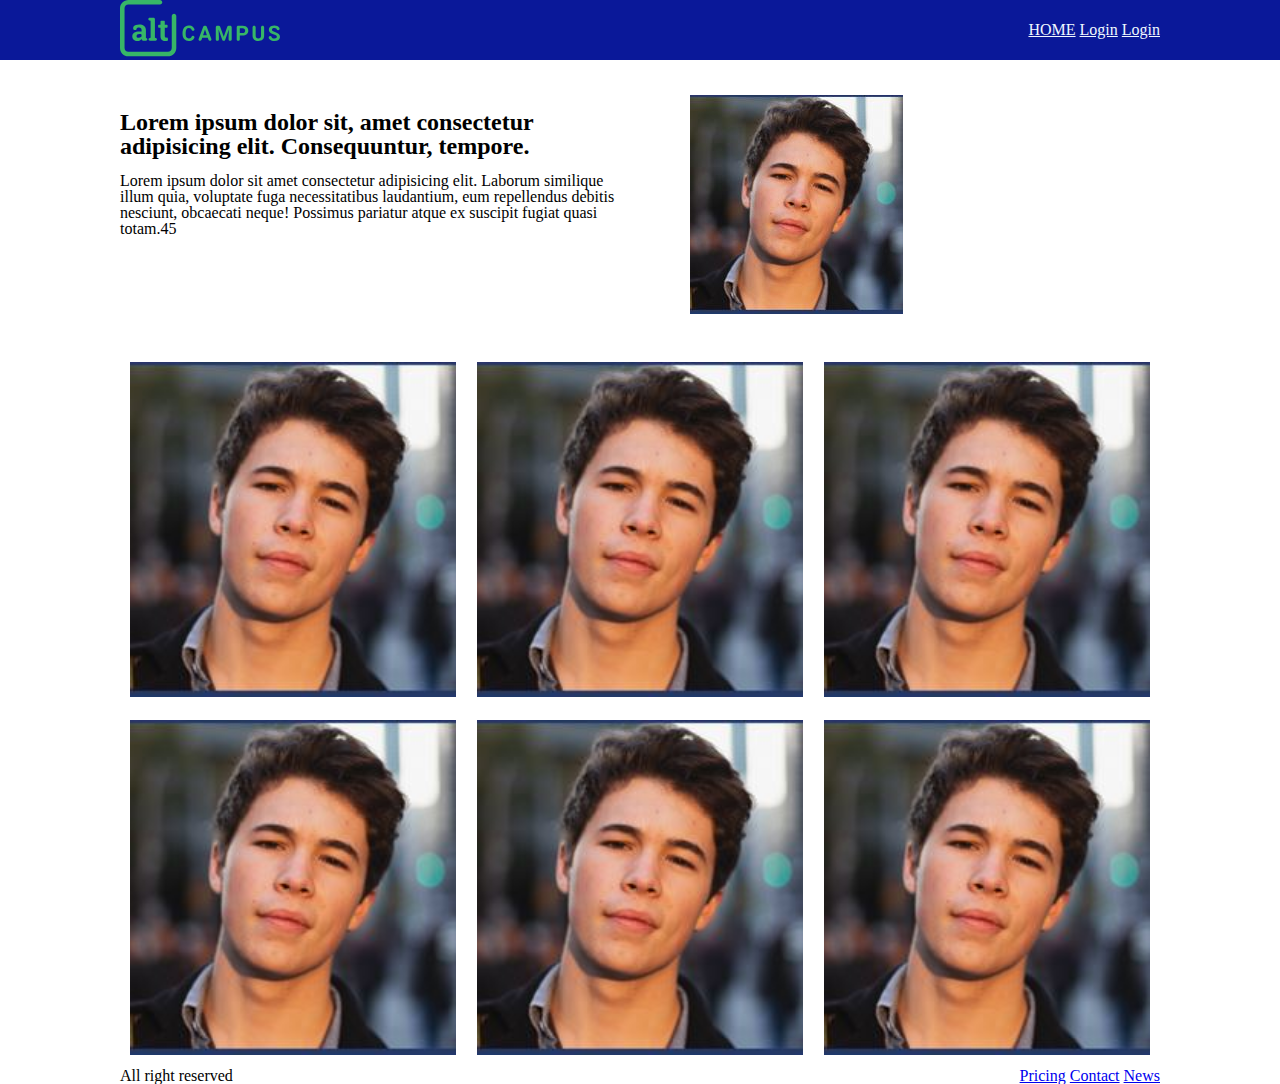
<file: block-BHaabk/index.html>
<!-- 
1. Create a simple page having a header, main content, and a footer.

2. Inside the header keep the brand name to the left and all the navigation to the right.

4. Inside the main content take an article section having two columns. In the first column put a heading and some introductory text of the article and in the second column take an image.

5. After the article section, take a gallery section, in which there will be two rows and in both the row there will be three columns. Each column must have a different image.

6. After the gallery section footer will come.
done
7. Use flexbox properties and values to create columns.
 -->
<!DOCTYPE html>
<html lang="en">
<head>
  <meta charset="UTF-8">
  <meta http-equiv="X-UA-Compatible" content="IE=edge">
  <meta name="viewport" content="width=device-width, initial-scale=1.0">
  <title>Flexbox</title>
  <link rel="stylesheet" href="style.css">
</head>
<body>
  <header>
     <div class="container header">
       <div class="logo">
         <img src="logo.svg" alt="">
       </div>
       <div>
         <nav>
           <a href="#">HOME</a>
           <a href="#">Login</a>
           <a href="#">Login</a>
         </nav>
       </div>
     </div>
  </header>
  <main>
    <section class="article">
      <div class="hero container">
        <div class="info">
          <h1>Lorem ipsum dolor sit, amet consectetur adipisicing elit. Consequuntur, tempore.</h1>
          <p>Lorem ipsum dolor sit amet consectetur adipisicing elit. Laborum similique illum quia, voluptate fuga necessitatibus laudantium, eum repellendus debitis nesciunt, obcaecati neque! Possimus pariatur atque ex suscipit fugiat quasi totam.45</p>
        </div>
        <div class="picture">
          <img src="Capture.JPG" alt="">
        </div>
      </div>
    </section>
    <section class="gallery">
      <div class="container col-2-3">
        <div><img src="Capture.JPG" alt=""></div>
        <div><img src="Capture.JPG" alt=""></div>
        <div><img src="Capture.JPG" alt=""></div>
        <div><img src="Capture.JPG" alt=""></div>
        <div><img src="Capture.JPG" alt=""></div>
        <div><img src="Capture.JPG" alt=""></div>
      </div>
    </section>
  </main>
  <footer>
    <div class="container footer">
      <div>
        <p>All right reserved</p>
      </div>
      <div>
        <nav>
          <a href="#">Pricing</a>
          <a href="#">Contact</a>
          <a href="#">News</a>
        </nav>
      </div>
    </div>
  </footer>
</body>
</html>
</file>
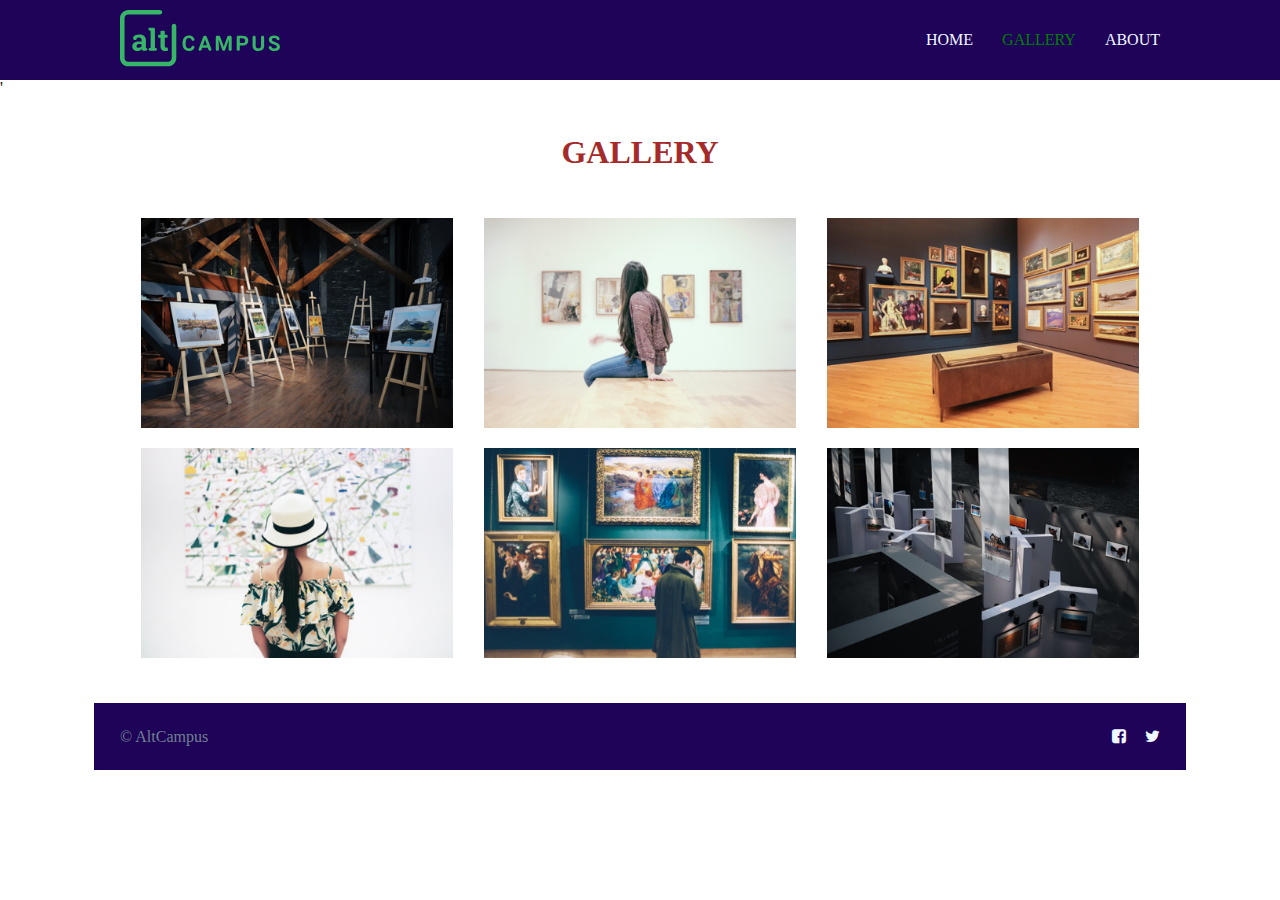
<file: block-BHaabn/index.html>
<!-- 
- Create a gallery using flexbox according to the layout shown below.
done
![Flex Shrink Property](https://raw.githubusercontent.com/suraj122/AC-STYLE-images/master/flexbox/ex-1.png)

- Using CSS resets is necessary.
- Use semantic tags and keep the nesting and indentation proper.
-->
<!DOCTYPE html>
<html lang="en">

<head>
  <meta charset="UTF-8">
  <meta http-equiv="X-UA-Compatible" content="IE=edge">
  <meta name="viewport" content="width=device-width, initial-scale=1.0">
  <title>Alt Campus</title>
  <link rel="stylesheet" href="style.css">
  <link rel="stylesheet" href="https://cdnjs.cloudflare.com/ajax/libs/font-awesome/4.7.0/css/font-awesome.min.css">
</head>

<body>
  <header>
    <div class="header container">
      <div>
        <img src="assets/altcampus-logo.svg" alt="">
      </div>
      <div class="nav">
        <nav><a href="#">HOME</a>
          <a id="green" href="#">GAllery</a>
          <a href="#">ABOUT</a>
        </nav>
      </div>
    </div>
  </header>
  <main>'
    <section>
      <div class="hero">
        <h1>Gallery</h1>
      </div>
      <div class="gallery container">
        <div class="col-2-3">
          <div><img src="assets/01.png" alt=""></div>
          <div><img src="assets/02.png" alt=""></div>
          <div><img src="assets/03.png" alt=""></div>
          <div><img src="assets/04.png" alt=""></div>
          <div><img src="assets/05.png" alt=""></div>
          <div><img src="assets/06.png" alt=""></div>
        </div>
      </div>
    </section>
  </main>
  <footer class="container zero">
    <div class="footer">
      <div>
        <p>&copy; AltCampus</p>
      </div>
      <div>
        <a href="#"><i class="fa fa-facebook-square"></i></a>
        <a href="#"><i class="fa fa-twitter"></i></a>
      </div>
    </div>
  </footer>
</body>

</html>
</file>
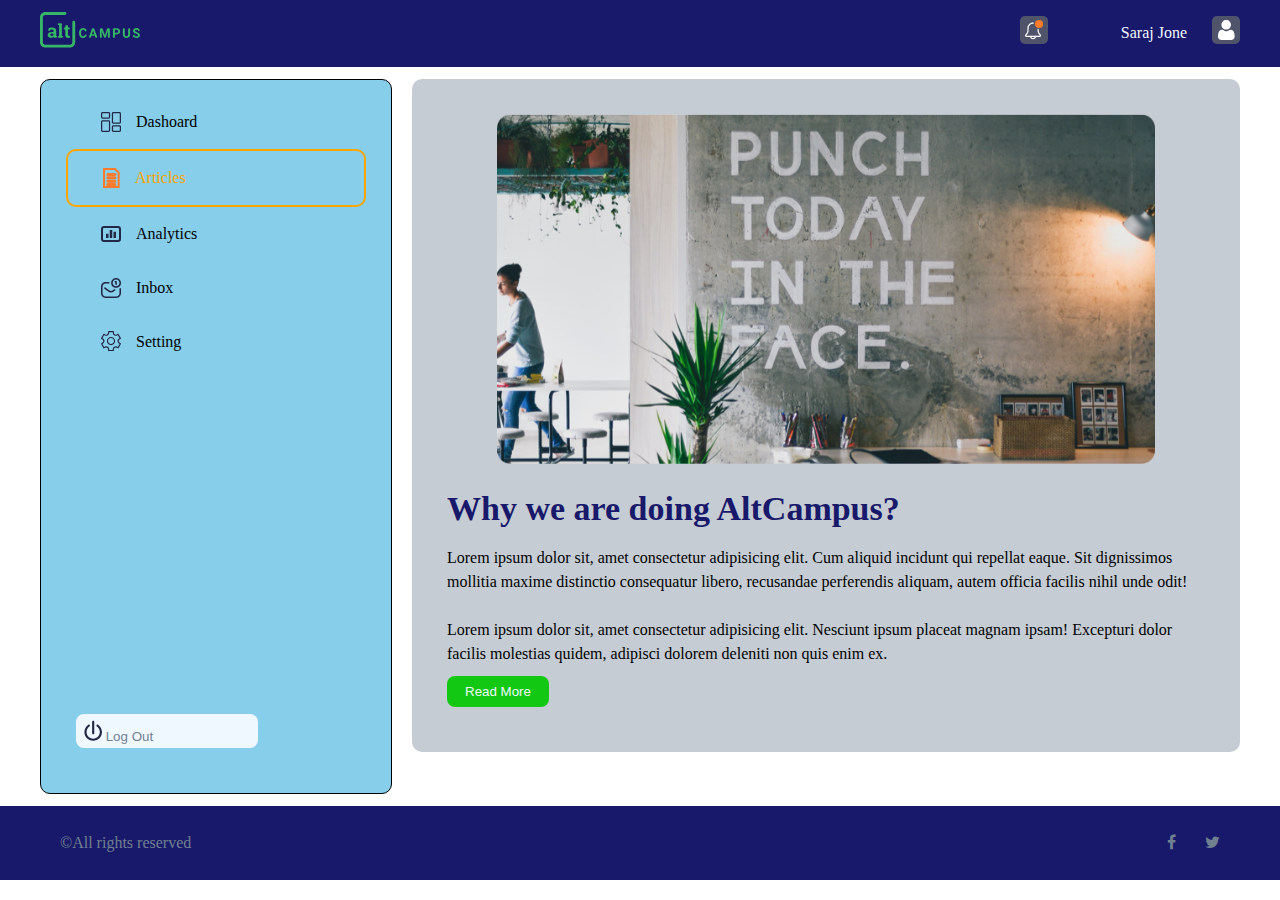
<file: block-BHaabo/index.html>
<!-- 
- Create a page using flexbox according to the layout shown below.

![Flex Shrink Property](https://raw.githubusercontent.com/suraj122/AC-STYLE-images/master/flexbox/ex-2.png)

- Using CSS resets is necessary.
- Use semantic tags and keep the nesting and indentation proper. 
-->
<!DOCTYPE html>
<html lang="en">

<head>
  <meta charset="UTF-8">
  <meta http-equiv="X-UA-Compatible" content="IE=edge">
  <meta name="viewport" content="width=device-width, initial-scale=1.0">
  <title>Campus Tour</title>
  <link rel="stylesheet" href="style.css">
  <link rel="stylesheet" href="https://cdnjs.cloudflare.com/ajax/libs/font-awesome/4.7.0/css/font-awesome.min.css">
</head>

<body>
  <header>
    <div class="container head">
      <div class="logo">
        <img src="assets/icons/altcampus-logo.svg" alt="logo">
      </div>
      <div>
        <nav>
          <div class="navigation">
            <div class="bell"><img src="assets/icons/bell.svg" alt="bell"></div>
            <div>
              <p>Saraj Jone</p>
            </div>
            <div class="user"><img src="assets/icons/user.svg" alt=""></div>
          </div>
        </nav>
      </div>
    </div>
  </header>
  <main>
    <div class="container main">
      <div class="sidebar">
        <div class="flex">
          <img src="assets/icons/dashboard.svg" alt="">
          <p>Dashoard</p>
        </div>
        <div class="flex active">
          <img src="assets/icons/article.svg" alt="">
          <p>Articles</p>
        </div>
        <div class="flex">
          <img src="assets/icons/analytics.svg" alt="">
          <p>Analytics</p>
        </div>
        <div class="flex">
          <img src="assets/icons/inbox.svg" alt="">
          <p>Inbox</p>
        </div>
        <div class="flex">
          <img src="assets/icons/setting.svg" alt="">
          <p>Setting</p>
        </div>
        <button class="log-out"><img src="assets/icons/log-out.svg" alt=""> Log Out</button>
      </div>

      <div class="article">
        <article>
          <img src="assets/01.png" alt="">
          <h1>Why we are doing AltCampus?</h1>
          <p>Lorem ipsum dolor sit, amet consectetur adipisicing elit. Cum aliquid incidunt qui repellat eaque. Sit
            dignissimos mollitia maxime distinctio consequatur libero, recusandae perferendis aliquam, autem officia
            facilis nihil unde odit!</p><br>
          <p>Lorem ipsum dolor sit, amet consectetur adipisicing elit. Nesciunt ipsum placeat magnam ipsam! Excepturi
            dolor facilis molestias quidem, adipisci dolorem deleniti non quis enim ex.</p>
          <button class="read">
            Read More
          </button>
        </article>
      </div>
    </div>
  </main>
  <footer>
    <div class="footer container">
      <div><p>&copy;All rights reserved</p></div>
       <div>
         <a href="#"><i class="fa fa-facebook"></i></a>
         <a href="#"><i class="fa fa-twitter"></i></a>
       </div>

    </div>
  </footer>
</body>

</html>
</file>
<file: block-BHaabk/style.css>
html, body, div, span, applet, object, iframe,
h1, h2, h3, h4, h5, h6, p, blockquote, pre,
a, abbr, acronym, address, big, cite, code,
del, dfn, em, img, ins, kbd, q, s, samp,
small, strike, strong, sub, sup, tt, var,
b, u, i, center,
dl, dt, dd, ol, ul, li,
fieldset, form, label, legend,
table, caption, tbody, tfoot, thead, tr, th, td,
article, aside, canvas, details, embed, 
figure, figcaption, footer, header, hgroup, 
menu, nav, output, ruby, section, summary,
time, mark, audio, video {
	margin: 0;
	padding: 0;
	border: 0;
	font-size: 100%;
	font: inherit;
	vertical-align: baseline;
}
/* HTML5 display-role reset for older browsers */
article, aside, details, figcaption, figure, 
footer, header, hgroup, menu, nav, section {
	display: block;
}
body {
	line-height: 1;
}
ol, ul {
	list-style: none;
}
blockquote, q {
	quotes: none;
}
blockquote:before, blockquote:after,
q:before, q:after {
	content: '';
	content: none;
}
table {
	border-collapse: collapse;
	border-spacing: 0;
}
/* custom css */
.container{
  width: 1040px;
  margin: 0 auto;
}
header{
  background-color: rgb(10, 24, 153);
}
.header{
  display: flex;
  justify-content: space-between;
  align-items: center;
}
.header nav a {
  color: aliceblue;
}
.hero{
  display: flex;
  padding: 35px 0;
}
.hero div{
  width: 50%;
}
.hero img{
  padding: 0 50px;
}
.hero h1{
  font-weight: bold;
  font-size: 24px;
  padding: 15px 0;
}
.col-2-3{
  display: flex;
  flex-wrap: wrap;
  justify-content: space-evenly;
}
.col-2-3 div{
  width: 31.33%;
  margin: 10px 1%;
}
.col-2-3 img{
  width: 100%;
  object-fit: cover;
}
.footer{
  display: flex;
  justify-content: space-between;
}
</file>
<file: block-BHaabn/style.css>
/* css resets */
html, body, div, span, applet, object, iframe,
h1, h2, h3, h4, h5, h6, p, blockquote, pre,
a, abbr, acronym, address, big, cite, code,
del, dfn, em, img, ins, kbd, q, s, samp,
small, strike, strong, sub, sup, tt, var,
b, u, i, center,
dl, dt, dd, ol, ul, li,
fieldset, form, label, legend,
table, caption, tbody, tfoot, thead, tr, th, td,
article, aside, canvas, details, embed, 
figure, figcaption, footer, header, hgroup, 
menu, nav, output, ruby, section, summary,
time, mark, audio, video {
	margin: 0;
	padding: 0;
	border: 0;
	font-size: 100%;
	font: inherit;
	vertical-align: baseline;
}
/* HTML5 display-role reset for older browsers */
article, aside, details, figcaption, figure, 
footer, header, hgroup, menu, nav, section {
	display: block;
}
body {
	line-height: 1;
}
ol, ul {
	list-style: none;
}
blockquote, q {
	quotes: none;
}
blockquote:before, blockquote:after,
q:before, q:after {
	content: '';
	content: none;
}
table {
	border-collapse: collapse;
	border-spacing: 0;
}
/* generic css */
.container{
  max-width: 1040px;
  margin: 0 auto;
  padding: 0 26px;
}
/* header */
header{
  background-color: rgb(30 3 88);
  padding: 10px 0;
}
.header{
  display: flex;
  justify-content: space-between;
  align-items: center;
}
.header nav a{
  color: aliceblue;
  text-decoration: none;
  font-weight: lighter;
  text-transform: uppercase;
  margin-left: 25px;
}
#green{
  color: green;
}
/* main section */
h1{
  text-align: center;
  text-transform: uppercase;
  color: brown;
  font-size: 32px;
  padding: 40px 0;
  font-weight: bold;
}
/* main */
.col-2-3{
  display: flex;
  flex-wrap: wrap;
  justify-content: space-evenly;
}
.gallery{
  margin-bottom: 35px;
}
.col-2-3 div{
  width: 30%;
  padding: 10px;
  height: 210px;
}
.col-2-3 div img{
  width: 100%;
  object-fit: cover;
  height: 210px;
}
/* footer */
.zero{
  background-color: rgb(30 3 88);
}
.footer{
  display: flex;
  justify-content: space-between;
  align-items: center;
  padding: 25px 0;
  color: slategray;
}
.footer div a {
  color: aliceblue;
  margin-left: 15px;
}
</file>
<file: block-BHaabo/style.css>
/* css reset */
html, body, div, span, applet, object, iframe,
h1, h2, h3, h4, h5, h6, p, blockquote, pre,
a, abbr, acronym, address, big, cite, code,
del, dfn, em, img, ins, kbd, q, s, samp,
small, strike, strong, sub, sup, tt, var,
b, u, i, center,
dl, dt, dd, ol, ul, li,
fieldset, form, label, legend,
table, caption, tbody, tfoot, thead, tr, th, td,
article, aside, canvas, details, embed, 
figure, figcaption, footer, header, hgroup, 
menu, nav, output, ruby, section, summary,
time, mark, audio, video {
	margin: 0;
	padding: 0;
	border: 0;
	font-size: 100%;
	font: inherit;
	vertical-align: baseline;
}
/* HTML5 display-role reset for older browsers */
article, aside, details, figcaption, figure, 
footer, header, hgroup, menu, nav, section {
	display: block;
}
body {
	line-height: 1.5;
}
ol, ul {
	list-style: none;
}
blockquote, q {
	quotes: none;
}
blockquote:before, blockquote:after,
q:before, q:after {
	content: '';
	content: none;
}
table {
	border-collapse: collapse;
	border-spacing: 0;
}

/* custom css */
.flex{
  display: flex;
  justify-content: flex-start;
  align-items: center;
  width: 300px;
  padding: 15px 35px;
  box-sizing: border-box ;
}
.container{
  max-width: 1200px;
  margin: 0 auto;
  padding: 12px;
}
header{
  background-color: rgb(25, 25, 107);
}
.head{
  display: flex;
  justify-content: space-between;
  align-items: center;
}
.logo img{
  width: 100px;
}
.navigation{
  display: flex;
  justify-content: space-evenly;
  align-items: center;
  color: aliceblue;
  width: 220px;
}
.navigation p{
  padding: 0 25px;
}
.bell{
  flex-grow: 2;
}
.read{
  border: none;
  background-color: rgb(19, 200, 19);
  border-radius: 8px;
  padding: 8px 18px;
  color: aliceblue;
  margin: 10px 0;
}
h1{
  font-size: 34px;
  color: rgb(25, 25, 107);
  margin: 12px 0;
  font-weight: bold;
}
.main{
  display: flex;
  justify-content: space-between;
  align-items: center;
}
.article{
  align-self: flex-start;
  padding: 35px;
  background-color: rgb(197, 204, 211);
  border-radius: 10px;
}
.sidebar{
  border: 1px solid black;
  border-radius: 10px;
  background-color: skyblue;
  margin-right: 20px;
  align-self: flex-start;
}
.article img{
  width: 100%;
  height: 350px;
  object-fit: contain;
  border-radius: 10px;
}
.log-out{
  background-color: aliceblue;
  border: none;
  color: slategray;
  border-radius: 8px;
  padding: 6px 105px 4px 8px;
  margin: 345px 0 35px 35px;
}
.sidebar{
  padding: 15px 0 10px 0;
  box-sizing: border-box;
}
.active{
  border: 2px solid orange;
  border-radius: 10px;
}
.active p{
  color: orange;
}
.sidebar div{
  margin: 0 25px;
  box-sizing: border-box;
}
.sidebar div img{
  padding-right: 15px;
}
.footer{
  display: flex;
  justify-content: space-between;
  align-items: center;
  padding: 25px 60px;
}
footer{
  background-color:rgb(25, 25, 107);
}
.footer i{
  padding-left: 25px;
  color: slategray;
}
.footer p{
  color: slategray;
}
</file>
